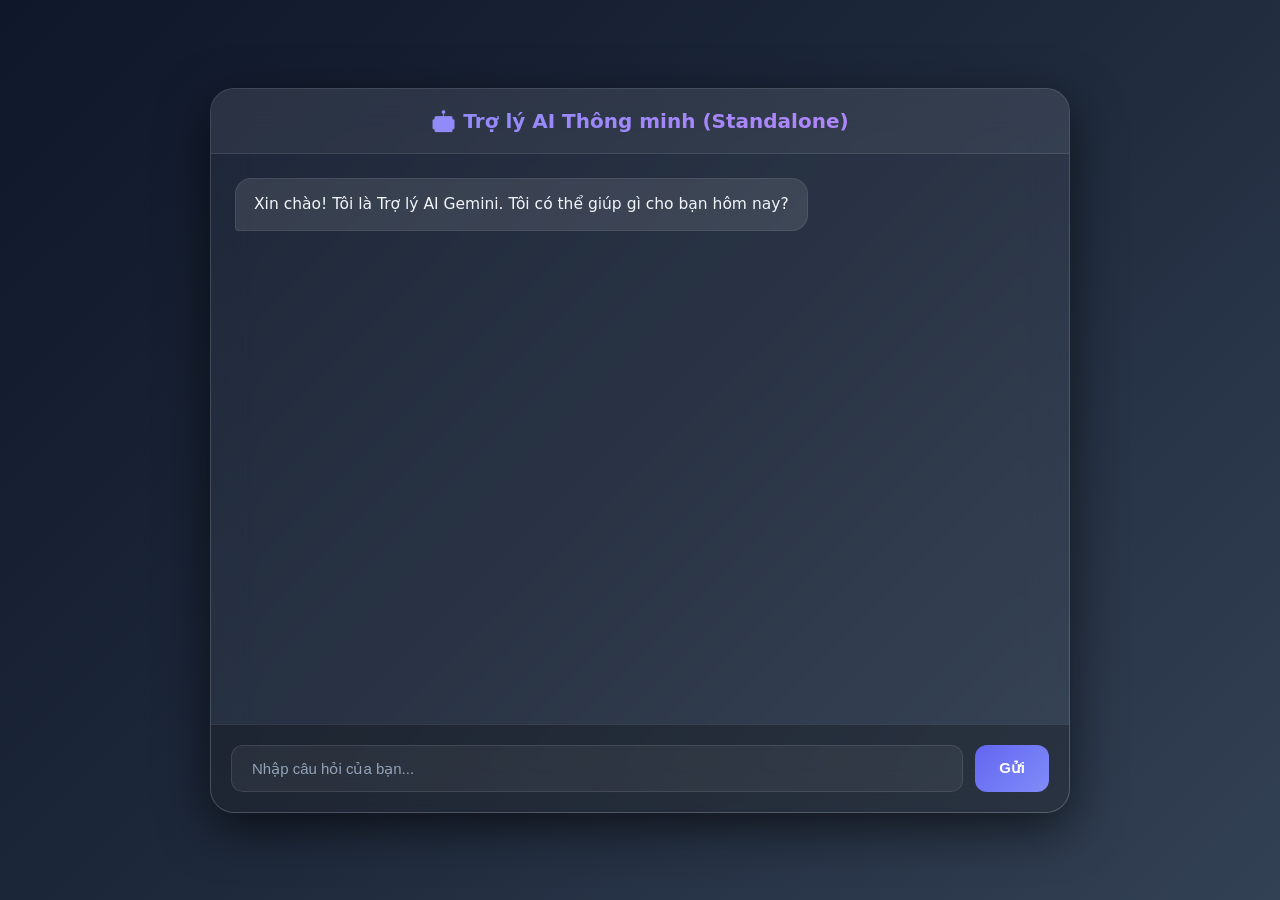
<file: ai-assistant-workshop/data/index.html>
<!DOCTYPE html>
<html lang="vi">
<head>
    <meta charset="UTF-8">
    <meta name="viewport" content="width=device-width, initial-scale=1.0">
    <title>Gemini AI Assistant - Độc lập</title>
    <link rel="stylesheet" href="style.css">
</head>
<body>
    <div class="app-container">
        <div class="chat-window">
            <div class="header">
                <h2>🤖 Trợ lý AI Thông minh (Standalone)</h2>
            </div>
            <div class="body" id="msgContainer">
                <div class="msg assistant">Xin chào! Tôi là Trợ lý AI Gemini. Tôi có thể giúp gì cho bạn hôm nay?</div>
            </div>
            <div class="footer">
                <input type="text" id="chatInput" placeholder="Nhập câu hỏi của bạn...">
                <button id="sendBtn">Gửi</button>
            </div>
        </div>
    </div>
    
    <!-- Link đến file logic xử lý -->
    <script src="app.js"></script>
</body>
</html>
</file>
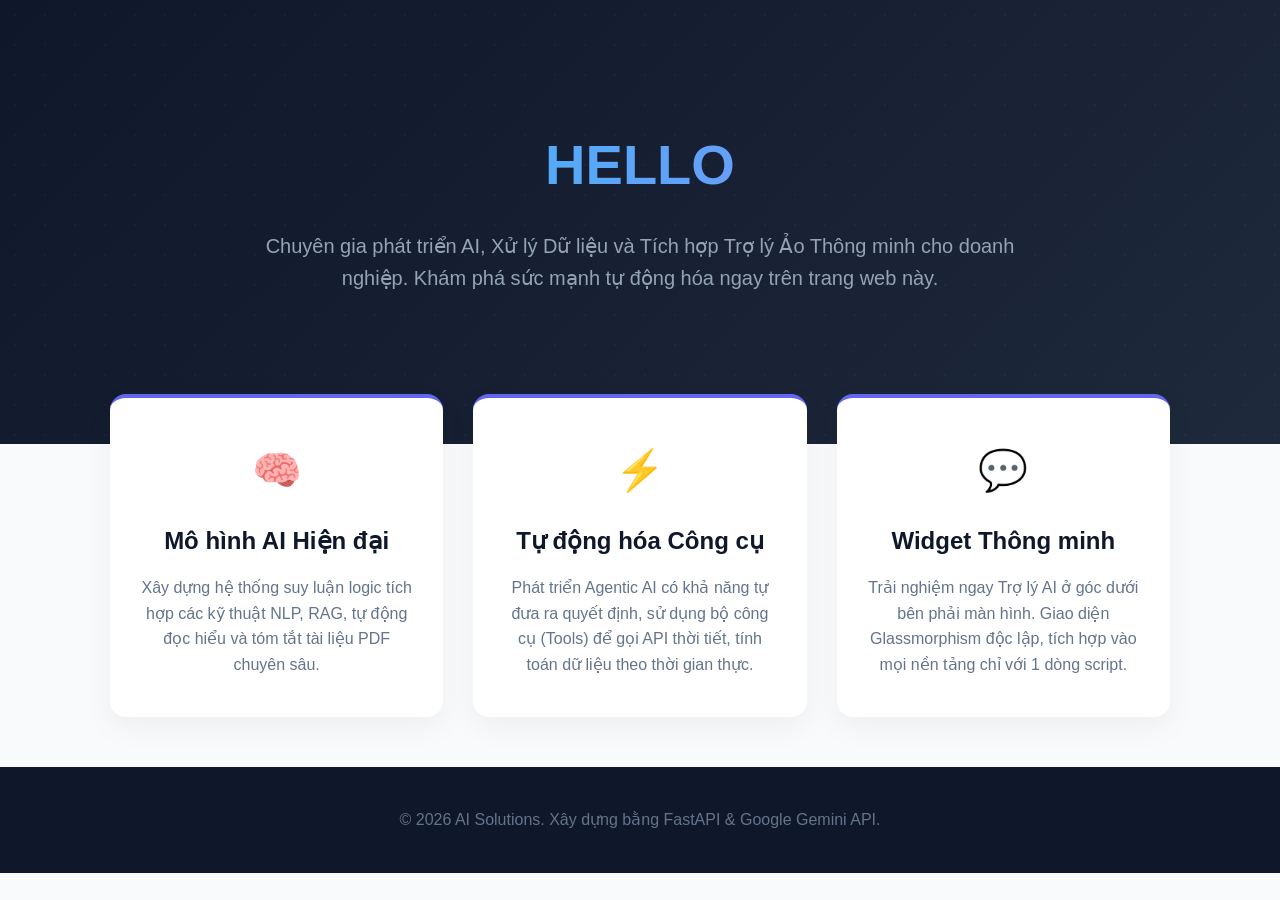
<file: ai-assistant-workshop/embed-widget/demo_embed.html>
<!DOCTYPE html>
<html lang="vi">
<head>
    <meta charset="UTF-8">
    <meta name="viewport" content="width=device-width, initial-scale=1.0">
    <title>ChatBot | Giải pháp AI & Dữ liệu</title>
    <style>
        /* Reset CSS cơ bản */
        * {
            margin: 0;
            padding: 0;
            box-sizing: border-box;
            font-family: 'Segoe UI', Tahoma, Geneva, Verdana, sans-serif;
        }

        body {
            background-color: #f8fafc;
            color: #334155;
            line-height: 1.6;
        }

        /* Phần Hero Banner (Khu vực nổi bật nhất) */
        .hero {
            background: linear-gradient(135deg, #0f172a, #1e293b);
            color: white;
            padding: 120px 20px;
            text-align: center;
            position: relative;
            overflow: hidden;
        }

        /* Tạo hiệu ứng lưới nền mờ ảo cho công nghệ */
        .hero::before {
            content: '';
            position: absolute;
            top: 0; left: 0; right: 0; bottom: 0;
            background-image: radial-gradient(rgba(255, 255, 255, 0.1) 1px, transparent 1px);
            background-size: 30px 30px;
            opacity: 0.3;
        }

        .hero-content {
            position: relative;
            z-index: 1;
            max-width: 800px;
            margin: 0 auto;
        }

        .hero h1 {
            font-size: 3.5rem;
            margin-bottom: 20px;
            background: linear-gradient(to right, #38bdf8, #818cf8);
            -webkit-background-clip: text;
            -webkit-text-fill-color: transparent;
        }

        .hero p {
            font-size: 1.25rem;
            color: #94a3b8;
            margin-bottom: 30px;
        }

        /* Phần hiển thị Dịch vụ / Tính năng */
        .features {
            max-width: 1100px;
            margin: -50px auto 50px;
            padding: 0 20px;
            display: grid;
            grid-template-columns: repeat(auto-fit, minmax(300px, 1fr));
            gap: 30px;
            position: relative;
            z-index: 2;
        }

        .feature-card {
            background: white;
            padding: 40px 30px;
            border-radius: 16px;
            box-shadow: 0 10px 30px rgba(0, 0, 0, 0.05);
            transition: transform 0.3s ease, box-shadow 0.3s ease;
            text-align: center;
            border-top: 4px solid #6366f1;
        }

        .feature-card:hover {
            transform: translateY(-10px);
            box-shadow: 0 20px 40px rgba(0, 0, 0, 0.1);
        }

        .feature-icon {
            font-size: 40px;
            margin-bottom: 20px;
        }

        .feature-card h3 {
            font-size: 1.5rem;
            color: #0f172a;
            margin-bottom: 15px;
        }

        .feature-card p {
            color: #64748b;
        }

        /* Footer */
        footer {
            text-align: center;
            padding: 40px;
            background-color: #0f172a;
            color: #64748b;
            margin-top: 50px;
        }
    </style>
</head>
<body>

    <!-- Khu vực Banner chính -->
    <header class="hero">
        <div class="hero-content">
            <h1>HELLO</h1>
            <p>Chuyên gia phát triển AI, Xử lý Dữ liệu và Tích hợp Trợ lý Ảo Thông minh cho doanh nghiệp. Khám phá sức mạnh tự động hóa ngay trên trang web này.</p>
        </div>
    </header>

    <!-- Khu vực giới thiệu năng lực -->
    <section class="features">
        <div class="feature-card">
            <div class="feature-icon">🧠</div>
            <h3>Mô hình AI Hiện đại</h3>
            <p>Xây dựng hệ thống suy luận logic tích hợp các kỹ thuật NLP, RAG, tự động đọc hiểu và tóm tắt tài liệu PDF chuyên sâu.</p>
        </div>
        
        <div class="feature-card">
            <div class="feature-icon">⚡</div>
            <h3>Tự động hóa Công cụ</h3>
            <p>Phát triển Agentic AI có khả năng tự đưa ra quyết định, sử dụng bộ công cụ (Tools) để gọi API thời tiết, tính toán dữ liệu theo thời gian thực.</p>
        </div>

        <div class="feature-card">
            <div class="feature-icon">💬</div>
            <h3>Widget Thông minh</h3>
            <p>Trải nghiệm ngay Trợ lý AI ở góc dưới bên phải màn hình. Giao diện Glassmorphism độc lập, tích hợp vào mọi nền tảng chỉ với 1 dòng script.</p>
        </div>
    </section>

    <footer>
        <p>&copy; 2026 AI Solutions. Xây dựng bằng FastAPI & Google Gemini API.</p>
    </footer>

    <!-- DÒNG SCRIPT GỌI TRỢ LÝ AI CỦA BẠN (Giữ nguyên không đổi) -->
    <script src="http://localhost:8000/embed-widget/widget.js"></script>

</body>
</html>
</file>
<file: ai-assistant-workshop/data/style.css>
* {
    box-sizing: border-box;
    margin: 0;
    padding: 0;
}

body {
    font-family: 'Segoe UI', system-ui, sans-serif;
    /* Nền gradient hiện đại */
    background: linear-gradient(135deg, #0f172a, #1e293b, #334155);
    color: #f8fafc;
    height: 100vh;
    display: flex;
    justify-content: center;
    align-items: center;
}

.app-container {
    width: 100%;
    max-width: 900px;
    height: 85vh;
    padding: 20px;
}

/* Hiệu ứng Glassmorphism */
.chat-window {
    width: 100%;
    height: 100%;
    background: rgba(255, 255, 255, 0.05);
    backdrop-filter: blur(20px);
    -webkit-backdrop-filter: blur(20px);
    border: 1px solid rgba(255, 255, 255, 0.15);
    border-radius: 24px;
    box-shadow: 0 15px 50px rgba(0, 0, 0, 0.6);
    display: flex;
    flex-direction: column;
    overflow: hidden;
}

.header {
    background: rgba(255, 255, 255, 0.05);
    padding: 20px;
    border-bottom: 1px solid rgba(255, 255, 255, 0.1);
    text-align: center;
}

.header h2 {
    font-size: 20px;
    font-weight: 600;
    background: linear-gradient(to right, #818cf8, #c084fc);
    -webkit-background-clip: text;
    -webkit-text-fill-color: transparent;
}

.body {
    flex: 1;
    padding: 24px;
    overflow-y: auto;
    display: flex;
    flex-direction: column;
    gap: 16px;
}

.msg {
    padding: 14px 18px;
    border-radius: 16px;
    font-size: 15.5px;
    max-width: 80%;
    line-height: 1.5;
    word-wrap: break-word;
}

.msg.user {
    background: linear-gradient(135deg, #4f46e5, #6366f1);
    color: white;
    align-self: flex-end;
    border-bottom-right-radius: 4px;
    box-shadow: 0 4px 15px rgba(79, 70, 229, 0.3);
}

.msg.assistant {
    background: rgba(255, 255, 255, 0.1);
    color: #f1f5f9;
    align-self: flex-start;
    border-bottom-left-radius: 4px;
    border: 1px solid rgba(255, 255, 255, 0.08);
}

.msg.tool {
    background: rgba(14, 165, 233, 0.1);
    color: #7dd3fc;
    font-size: 13px;
    border: 1px dashed rgba(125, 211, 252, 0.3);
    align-self: center;
    border-radius: 8px;
}

.footer {
    padding: 20px;
    background: rgba(0, 0, 0, 0.25);
    display: flex;
    gap: 12px;
    border-top: 1px solid rgba(255, 255, 255, 0.1);
}

.footer input {
    flex: 1;
    background: rgba(255, 255, 255, 0.05);
    border: 1px solid rgba(255, 255, 255, 0.1);
    border-radius: 12px;
    padding: 14px 20px;
    color: white;
    font-size: 15px;
    outline: none;
    transition: all 0.3s;
}

.footer input:focus {
    border-color: #818cf8;
    background: rgba(255, 255, 255, 0.1);
}

.footer input::placeholder {
    color: #94a3b8;
}

.footer button {
    background: linear-gradient(135deg, #6366f1, #818cf8);
    color: white;
    border: none;
    border-radius: 12px;
    padding: 0 24px;
    font-size: 15px;
    font-weight: bold;
    cursor: pointer;
    transition: transform 0.2s, opacity 0.2s;
}

.footer button:hover {
    opacity: 0.9;
    transform: translateY(-2px);
}
</file>
